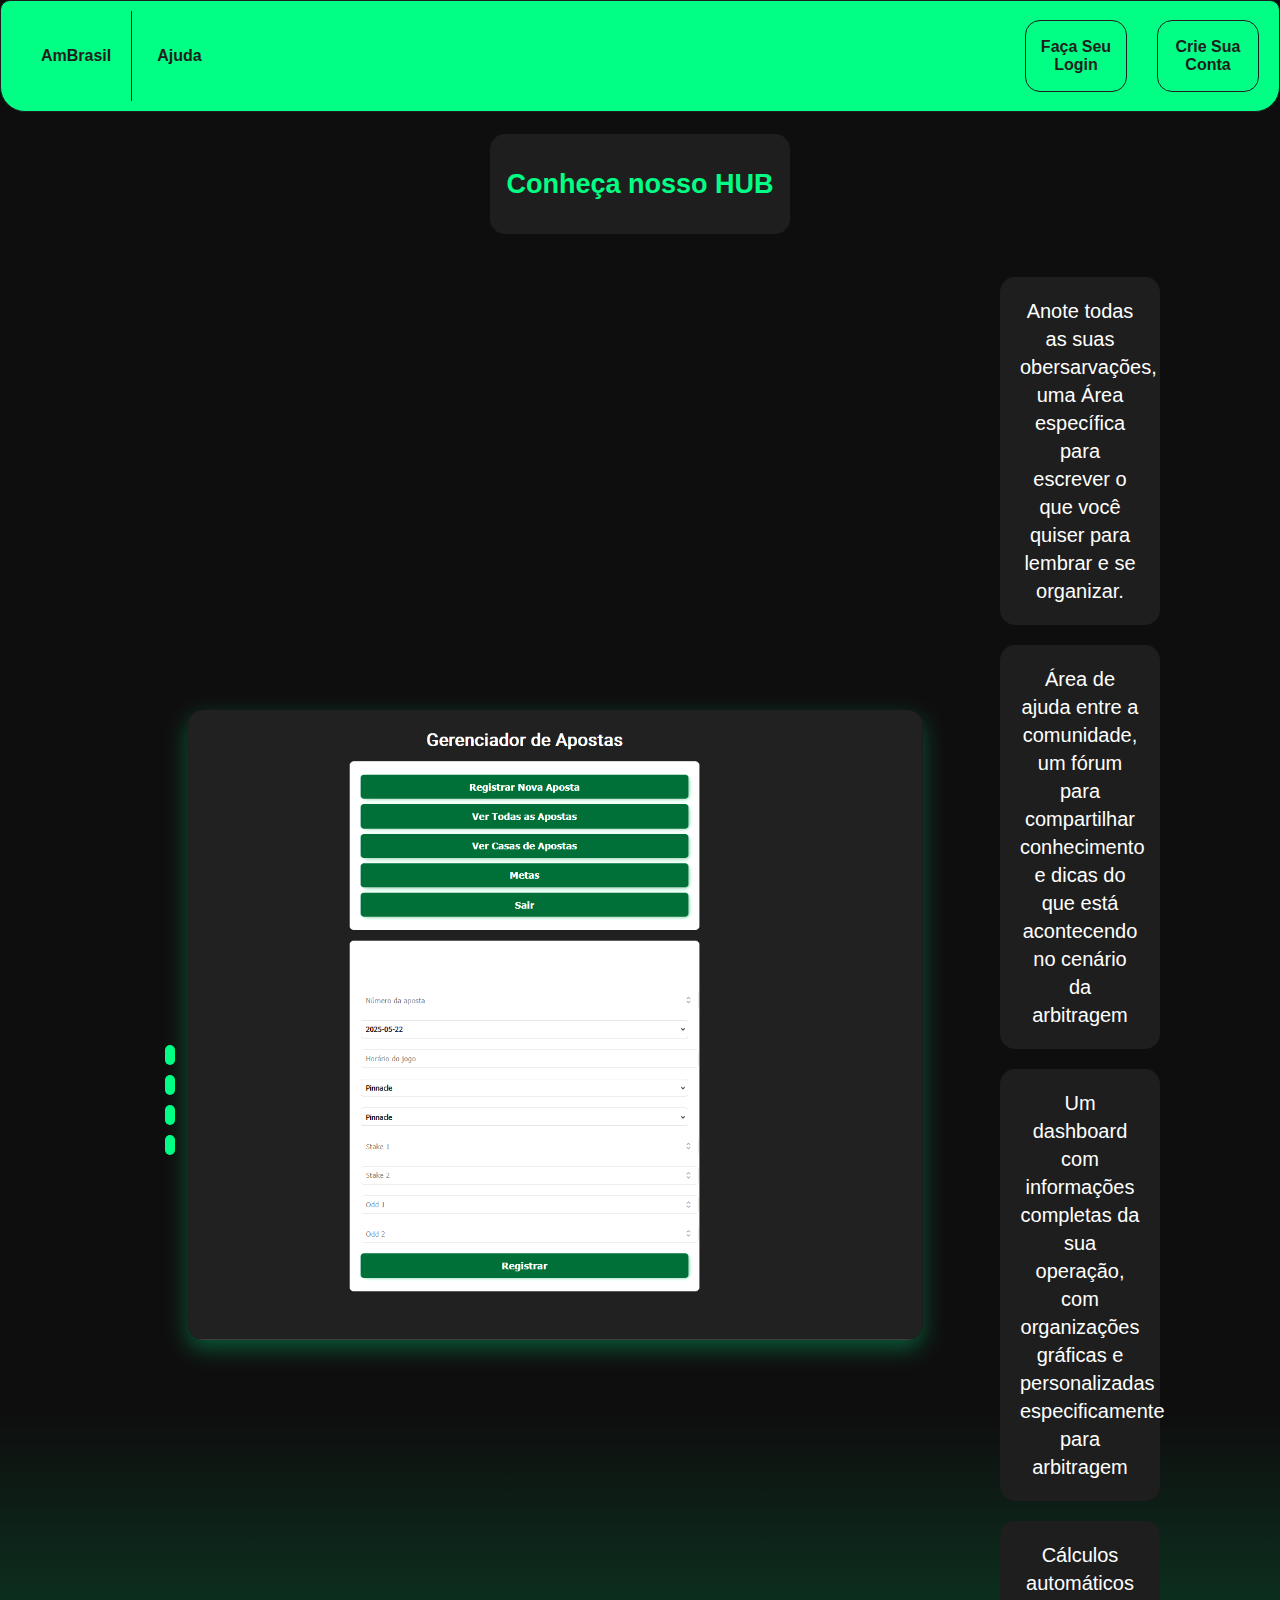
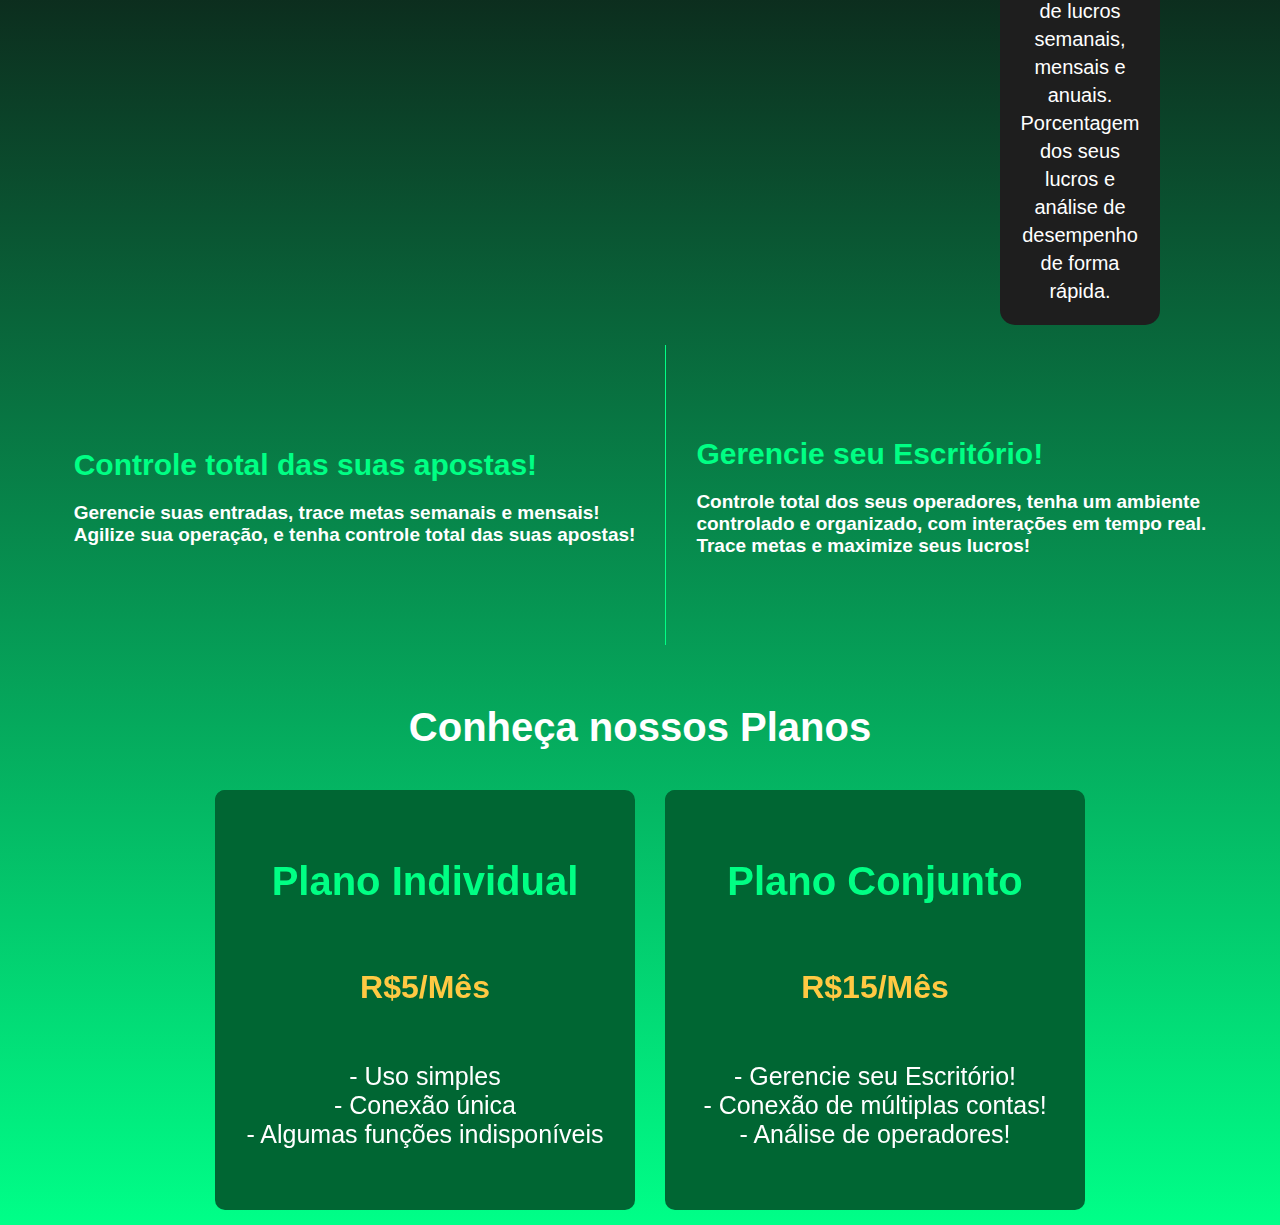
<file: index.HTML>
<head>
  <title>AmBrasil</title>
  <meta name="viewport" content="width=device-width, initial-scale=1.0">
</head>

<body>
  <style>
    body {
      margin: 0;
      padding: 0;
      font-family: Arial, Helvetica, sans-serif;
      background: linear-gradient(to bottom, #0e0e0e 50%, #00ff88 100%);
    }

    section {
      display: flex;
      justify-content: center;
      align-items: center;
    }


    header {
      display: flex;
      justify-content: space-between;
      background: #00ff84;
      color: #1E1E1E;
      width: 100%;
      font-family: 'Segoe UI', Tahoma, Geneva, Verdana, sans-serif;
      box-sizing: border-box;
      margin: 0;
      border-radius: 10px 10px 25px 25px;
      border: solid 1px #1E1E1E;
    }

    .top-bar {
      display: flex;
      justify-content: space-between;
      align-items: center;
      padding: 0 20px;
      width: 100%;
    }

    .top-bar-direita,
    .top-bar-esquerda {
      display: flex;
      align-items: center;
      gap: 10px;
    }

    .top-bar a {
      color: #1E1E1E;
      margin-left: 20px;
      text-decoration: none;
      font-size: 1, 2rem;
      font-weight: bold;
      display: flex;
      align-items: center;
      transition: transform 0.3s ease-in-out;
    }

    .top-bar a:hover {
      transform: scale(1.1);
    }

    .linha-vertical {
      width: 1px;
      height: 90px;
      background-color: #1E1E1E;
      margin: 10px;
    }

    #id-ajuda {
      margin-left: 5px;
    }

    #id-criesuaconta,
    #id-login {
      width: 100px;
      height: 70px;
      border-style: solid;
      border-width: 1px;
      border-radius: 15px;
      text-align: center;
    }

    .container-conheça-hub {
      display: flex;
      justify-content: center;
      align-items: center;
    }

    #id-hub {
      font-size: 27px;
      color: #00ff84;
      width: 300px;
      height: 100px;
      background-color: #1E1E1E;
      border-radius: 15px;
      display: flex;
      align-items: center;
      justify-content: center;
    }

    .slide-tudo {
      display: flex;
      align-items: center;
      position: relative;
    }

    .slide-hub {
      display: flex;
      justify-content: center;
      position: relative;
      height: 800px;
      width: 900px;
      margin-left: 60px;
      margin-top: 25px;
    }

    .slide-hub li {
      list-style: none;
      position: absolute;
    }

    .slide-hub img {
      height: 600px;
      width: 700px;
      display: flex;
      justify-content: center;
      border-radius: 15px;
      opacity: 0;
      visibility: hidden;
      transition: all 0.6s ease-in-out;
      transform: scale(1);
    }

    .slide-hub img:hover {
      transform: scale(1.03);
      cursor: pointer;
    }

    .slide-hub input {
      display: none;
    }

    .slide-hub label {
      background-color: #00ff84;
      cursor: pointer;
      display: block;
      height: 20px;
      width: 10px;
      border-radius: 5px;
      position: relative;
      right: 35px;
      transition: all 0.3s ease-in-out;
    }

    .slide-hub label:hover {
      transform: translateY(-4px);
      box-shadow: 0 4px 10px rgba(0, 255, 132, 0.5);
    }

    .slide-hub li:nth-child(1) label {
      top: 340px;
    }

    .slide-hub li:nth-child(2) label {
      top: 370px;
    }

    .slide-hub li:nth-child(3) label {
      top: 400px;
    }

    .slide-hub li:nth-child(4) label {
      top: 430px;
    }

    .slide-hub li input:checked~img {
      opacity: 1;
      visibility: visible;
      z-index: 10;
      transform: scale(1.05) translateX(5px);
      filter: brightness(1.1);
      box-shadow: 0 8px 20px rgba(0, 255, 132, 0.3);
    }

    .container-info {
      display: flex;
      justify-content: center;
      flex-wrap: wrap;
      flex-direction: row;
      position: relative;
      gap: 20px;
      margin: 0 auto;
      max-width: 500px;
    }

    .primeira-linha {

      display: flex;
      flex-direction: row;
      justify-content: space-around;
    }

    #container-info-1,
    #container-info-2,
    #container-info-3,
    #container-info-4 {
      font-weight: 500;
      font-size: 20px;
      color: white;
      background-color: #1E1E1E;
      border-radius: 15px;
      align-items: center;
      text-align: center;     
      padding: 20px;
      line-height: 1.4;

      flex: 1 1 calc(50% - 20px);
      max-width: calc(50% - 20px);
    }


    #titulo,
    #titulo2 {
      color: #00ff84;
      font-size: 30px;
    }

    #subtitulo,
    #subtitulo2 {
      color: white;
      font-size: 19px;
    }

    .linha-vertical2 {
      width: 1px;
      height: 300px;
      background-color: #00ff84;
      position: relative;
    }

    .Conheça {
      font-size: 40px;
      color: white;
      text-align: center;
      justify-content: center;
      position: relative;
      display: flex;
      margin-top: 15px;
    }


    .info-abaixo-hub {
      display: flex;
      align-items: center;
      flex-direction: row;
      justify-content: center;
      position: relative;
      gap: 30px;
      margin-bottom: 60px;
    }

    .planos-container {
      display: flex;
      justify-content: center;
      flex-direction: row;
      align-items: center;
      position: relative;
      gap: 50px;
      margin-bottom: 35px;
    }

    .plano-individual,
    .plano-conjunto {
      background-color: #006633;
      height: 400px;
      width: 400px;
      border-radius: 10px;
      perspective: 1000px;
    }

    .plano-individual-transicao,
    .plano-conjunto-transicao {
      width: 100%;
      height: 100%;
      transition: transform 0.6s;
      transform-style: preserve-3d;
    }

    .plano-individual:hover .plano-individual-transicao,
    .plano-conjunto:hover .plano-conjunto-transicao {
      transform: rotateY(180deg);
    }

    .plano-individual-frente,
    .plano-individual-tras,
    .plano-conjunto-frente,
    .plano-conjunto-tras {
      position: absolute;
      width: 100%;
      height: 100%;
      backface-visibility: hidden;
      border-radius: 10px;
    }

    .plano-individual-frente,
    .plano-conjunto-frente {
      display: flex;
      align-items: center;
      justify-content: center;
      background-color: #006633;
      color: white;
      padding: 10px;
    }

    .plano-individual-tras,
    .plano-conjunto-tras {
      background-color: #00331a;
      transform: rotateY(180deg);
    }

    .plano-individual-tras h1,
    .plano-conjunto-tras h1,
    .plano-individual-tras p,
    .plano-conjunto-tras p {
      color: #FFC943;
      text-align: center;
      font-size: 40px;
    }

    .texto-container {
      display: flex;
      flex-direction: column;
      align-items: center;
      gap: 10px;
      text-align: center;
      padding: 20px;
    }

    #titulo-planos1,
    #titulo-planos2 {
      color: #00ff84;
      font-size: 40px;
    }

    #preço-plano1,
    #preço-plano2 {
      color: #FFC943;
    }

    #dcr-planos1,
    #dcr-planos2 {
      font-family: Verdana, Geneva, Tahoma, sans-serif;
      font-size: 25px;
      color: white;
    }

    .link-plano {
      text-decoration: none;
    }
  </style>

  <header
    style="background: #00ff84; color: #1E1E1E; width: 100%; font-family: 'Segoe UI', Tahoma, Geneva, Verdana, sans-serif; box-sizing: border-box; margin: 0; border-radius: 10px 10px 25px 25px; border: solid 1px #1E1E1E;">
    <div class="top-bar">
      <div class="top-bar-esquerda">
        <a href="">AmBrasil</a>
        <div class="linha-vertical"></div>
        <a href="" id="id-ajuda">Ajuda</a>
      </div>
      <div class="top-bar-direita">
        <a href="http://127.0.0.1:5500/LoginGerenciador.HTML" id="id-login" target="_blank">Faça Seu Login</a>
        <a href="http://127.0.0.1:5500/CriarConta.HTML" id="id-criesuaconta" target="_blank">Crie Sua Conta</a>
      </div>
    </div>
  </header>



  <div class="container-conheça-hub">
    <h2 id="id-hub">Conheça nosso HUB</h2>
  </div>

  <div class="primeira-linha">
    <div class="slide-tudo">
      <ul class="slide-hub">
        <li>
          <input type="radio" id="slide1" name="slide" checked>
          <label for="slide1"></label>
          <img src="ArbimakerBrasilFotos/Gerenciador.preto.png">
        </li>
        <li>
          <input type="radio" id="slide2" name="slide">
          <label for="slide2"></label>
          <img src="ArbimakerBrasilFotos/Verapostas.preto.png">
        </li>
        <li>
          <input type="radio" id="slide3" name="slide">
          <label for="slide3"></label>
          <img src="ArbimakerBrasilFotos/Vercasas.preto.png">
        </li>
        <li>
          <input type="radio" id="slide4" name="slide">
          <label for="slide4"></label>
          <img src="ArbimakerBrasilFotos/Metas.preto.png">
        </li>
      </ul>
    </div>

      <div class="container-primeira-parte">
        <p id="container-info-1">
          Anote todas as suas obersarvações, uma Área específica para escrever o que você quiser para lembrar e se
          organizar.
        </p>
        <p id="container-info-2">
          Área de ajuda entre a comunidade, um fórum para compartilhar conhecimento e dicas do que está acontecendo no
          cenário da arbitragem
        </p>       
        <p id="container-info-3">
          Um dashboard com informações completas da sua operação, com organizações gráficas e personalizadas
          especificamente para arbitragem
        </p>
        <p id="container-info-4">
          Cálculos automáticos de lucros semanais, mensais e anuais. Porcentagem dos seus lucros e análise de desempenho
          de forma rápida.
        </p>
    </div container-primeira-parte>
  </div primeira-linha>




  <div class="info-abaixo-hub">
    <div class="controle1">
      <h1 id="titulo">Controle total das suas apostas!</h1>
      <h2 id="subtitulo">
        Gerencie suas entradas, trace metas semanais e mensais! <br>
        Agilize sua operação, e tenha controle total das suas apostas!
      </h2>
    </div>
    <div class="linha-vertical2"></div>
    <div class="controle2">
      <h1 id="titulo2">Gerencie seu Escritório!</h1>
      <h2 id="subtitulo2">
        Controle total dos seus operadores, tenha um ambiente <br>
        controlado e organizado, com interações em tempo real. <br>
        Trace metas e maximize seus lucros!
      </h2>
    </div>
  </div>

  <div>
    <h3 class="Conheça">Conheça nossos Planos</h3>
  </div>

  <div class="planos-container">
    <a href="#" class="link-plano">
      <div class="plano-individual">
        <div class="plano-individual-transicao">
          <div class="plano-individual-frente">
            <div class="texto-container">
              <h2 id="titulo-planos1">Plano Individual</h2>
              <h1 id="preço-plano1">R$5/Mês</h1>
              <p id="dcr-planos1">
                - Uso simples <br>
                - Conexão única <br>
                - Algumas funções indisponíveis <br>
              </p>
            </div>
          </div>
          <div class="plano-individual-tras">
            <h1>R$5!</h1>
            <p>Área de Pagamento!</p>
          </div>
        </div>
      </div>
    </a>

    <a href="#" class="link-plano">
      <div class="plano-conjunto">
        <div class="plano-conjunto-transicao">
          <div class="plano-conjunto-frente">
            <div class="texto-container">
              <h2 id="titulo-planos2">Plano Conjunto</h2>
              <h1 id="preço-plano2">R$15/Mês</h1>
              <p id="dcr-planos2">
                - Gerencie seu Escritório! <br>
                - Conexão de múltiplas contas! <br>
                - Análise de operadores! <br>
              </p>
            </div>
          </div>
          <div class="plano-conjunto-tras">
            <h1>R$15!</h1>
            <p>Área de Pagamento!</p>
          </div>
        </div>
      </div>
    </a>
  </div>
  </div>


  <footer></footer>
</body>
</file>
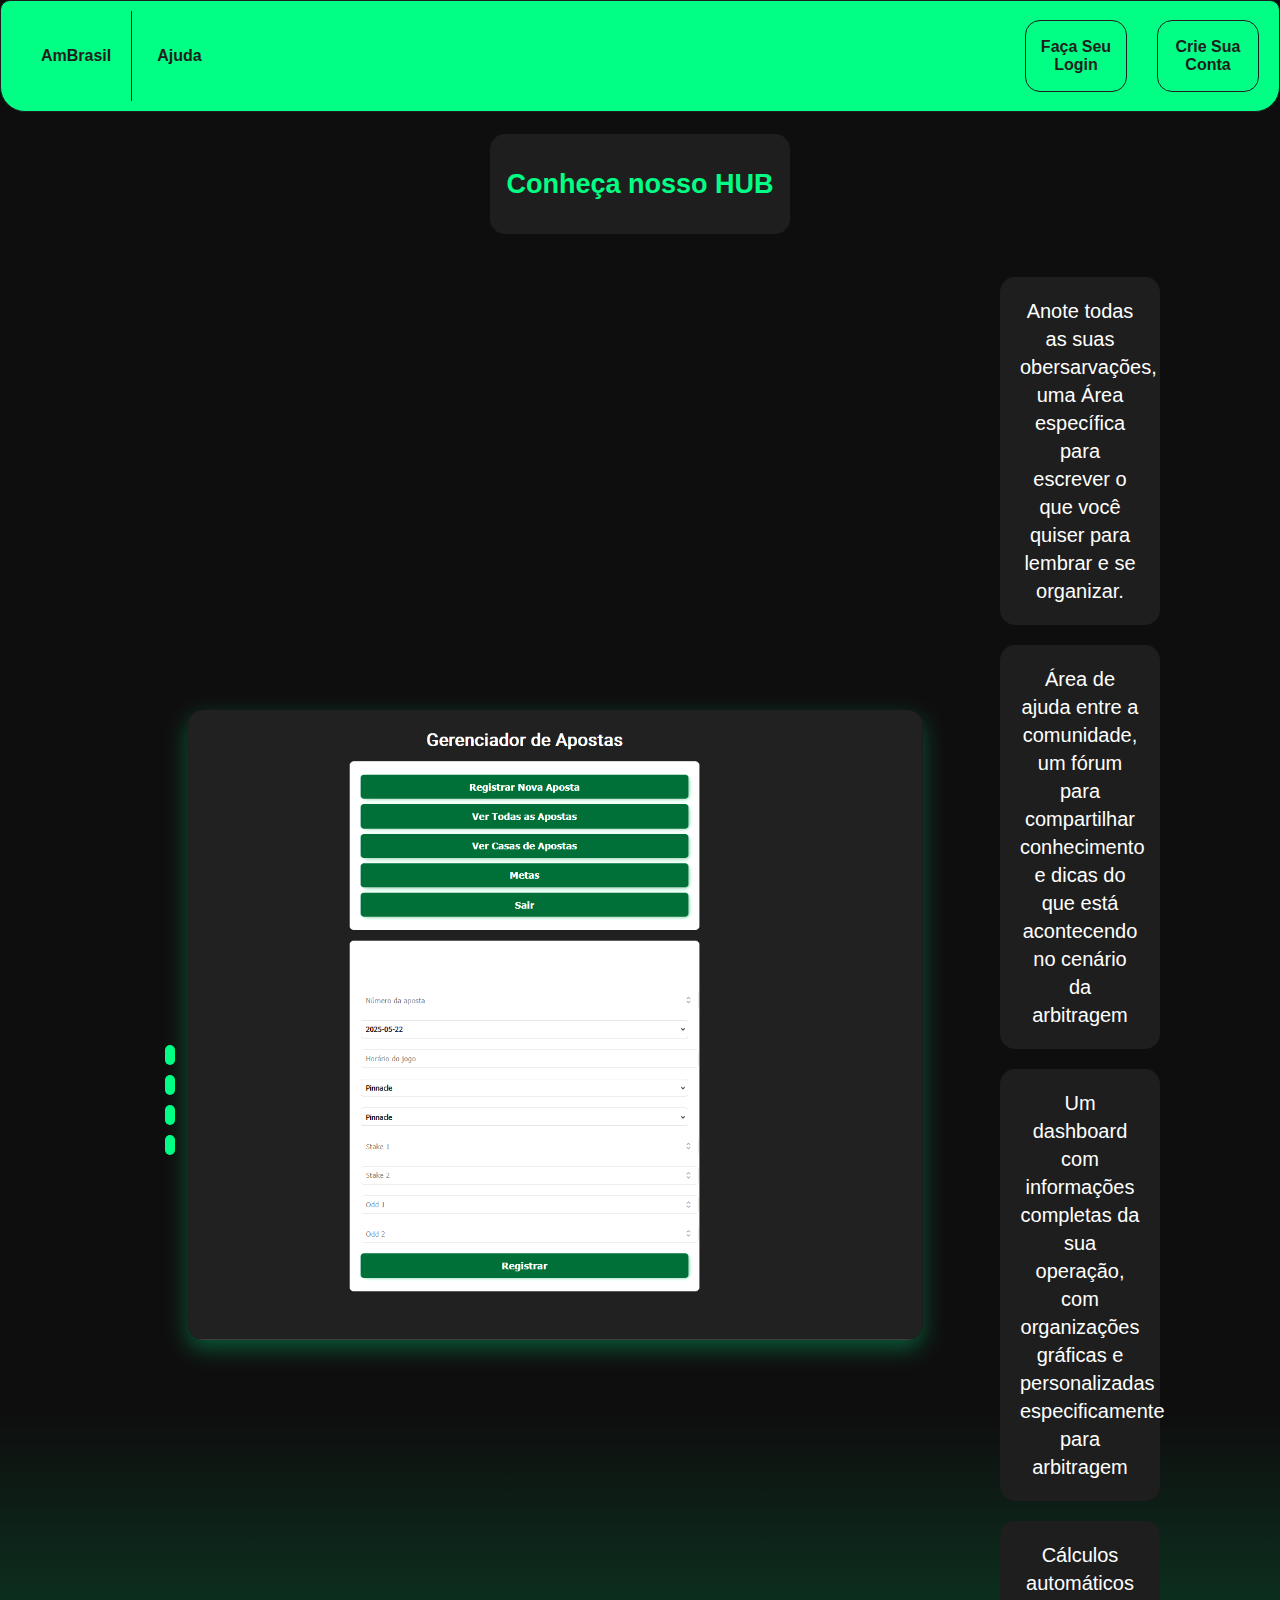
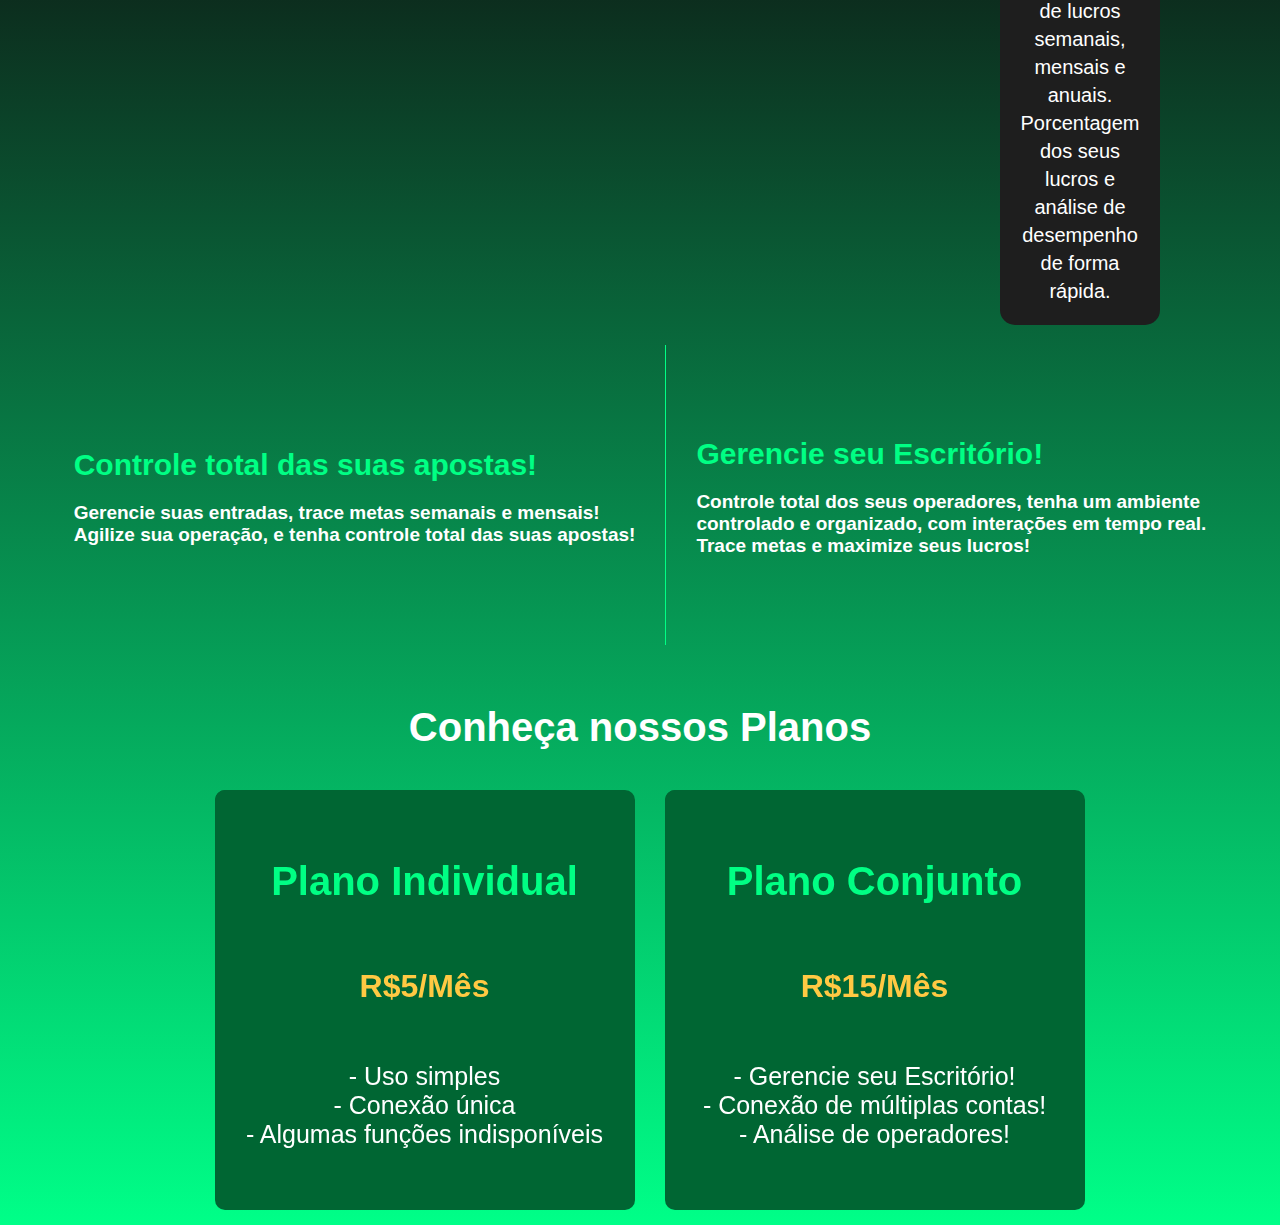
<file: index.html>
<head>
  <title>AmBrasil</title>
  <meta name="viewport" content="width=device-width, initial-scale=1.0">
</head>

<body>
  <style>
    body {
      margin: 0;
      padding: 0;
      font-family: Arial, Helvetica, sans-serif;
      background: linear-gradient(to bottom, #0e0e0e 50%, #00ff88 100%);
    }

    section {
      display: flex;
      justify-content: center;
      align-items: center;
    }


    header {
      display: flex;
      justify-content: space-between;
      background: #00ff84;
      color: #1E1E1E;
      width: 100%;
      font-family: 'Segoe UI', Tahoma, Geneva, Verdana, sans-serif;
      box-sizing: border-box;
      margin: 0;
      border-radius: 10px 10px 25px 25px;
      border: solid 1px #1E1E1E;
    }

    .top-bar {
      display: flex;
      justify-content: space-between;
      align-items: center;
      padding: 0 20px;
      width: 100%;
    }

    .top-bar-direita,
    .top-bar-esquerda {
      display: flex;
      align-items: center;
      gap: 10px;
    }

    .top-bar a {
      color: #1E1E1E;
      margin-left: 20px;
      text-decoration: none;
      font-size: 1, 2rem;
      font-weight: bold;
      display: flex;
      align-items: center;
      transition: transform 0.3s ease-in-out;
    }

    .top-bar a:hover {
      transform: scale(1.1);
    }

    .linha-vertical {
      width: 1px;
      height: 90px;
      background-color: #1E1E1E;
      margin: 10px;
    }

    #id-ajuda {
      margin-left: 5px;
    }

    #id-criesuaconta,
    #id-login {
      width: 100px;
      height: 70px;
      border-style: solid;
      border-width: 1px;
      border-radius: 15px;
      text-align: center;
    }

    .container-conheça-hub {
      display: flex;
      justify-content: center;
      align-items: center;
    }

    #id-hub {
      font-size: 27px;
      color: #00ff84;
      width: 300px;
      height: 100px;
      background-color: #1E1E1E;
      border-radius: 15px;
      display: flex;
      align-items: center;
      justify-content: center;
    }

    .slide-tudo {
      display: flex;
      align-items: center;
      position: relative;
    }

    .slide-hub {
      display: flex;
      justify-content: center;
      position: relative;
      height: 800px;
      width: 900px;
      margin-left: 60px;
      margin-top: 25px;
    }

    .slide-hub li {
      list-style: none;
      position: absolute;
    }

    .slide-hub img {
      height: 600px;
      width: 700px;
      display: flex;
      justify-content: center;
      border-radius: 15px;
      opacity: 0;
      visibility: hidden;
      transition: all 0.6s ease-in-out;
      transform: scale(1);
    }

    .slide-hub img:hover {
      transform: scale(1.03);
      cursor: pointer;
    }

    .slide-hub input {
      display: none;
    }

    .slide-hub label {
      background-color: #00ff84;
      cursor: pointer;
      display: block;
      height: 20px;
      width: 10px;
      border-radius: 5px;
      position: relative;
      right: 35px;
      transition: all 0.3s ease-in-out;
    }

    .slide-hub label:hover {
      transform: translateY(-4px);
      box-shadow: 0 4px 10px rgba(0, 255, 132, 0.5);
    }

    .slide-hub li:nth-child(1) label {
      top: 340px;
    }

    .slide-hub li:nth-child(2) label {
      top: 370px;
    }

    .slide-hub li:nth-child(3) label {
      top: 400px;
    }

    .slide-hub li:nth-child(4) label {
      top: 430px;
    }

    .slide-hub li input:checked~img {
      opacity: 1;
      visibility: visible;
      z-index: 10;
      transform: scale(1.05) translateX(5px);
      filter: brightness(1.1);
      box-shadow: 0 8px 20px rgba(0, 255, 132, 0.3);
    }

    .container-info {
      display: flex;
      justify-content: center;
      flex-wrap: wrap;
      flex-direction: row;
      position: relative;
      gap: 20px;
      margin: 0 auto;
      max-width: 500px;
    }

    .primeira-linha {

      display: flex;
      flex-direction: row;
      justify-content: space-around;
    }

    #container-info-1,
    #container-info-2,
    #container-info-3,
    #container-info-4 {
      font-weight: 500;
      font-size: 20px;
      color: white;
      background-color: #1E1E1E;
      border-radius: 15px;
      align-items: center;
      text-align: center;     
      padding: 20px;
      line-height: 1.4;

      flex: 1 1 calc(50% - 20px);
      max-width: calc(50% - 20px);
    }


    #titulo,
    #titulo2 {
      color: #00ff84;
      font-size: 30px;
    }

    #subtitulo,
    #subtitulo2 {
      color: white;
      font-size: 19px;
    }

    .linha-vertical2 {
      width: 1px;
      height: 300px;
      background-color: #00ff84;
      position: relative;
    }

    .Conheça {
      font-size: 40px;
      color: white;
      text-align: center;
      justify-content: center;
      position: relative;
      display: flex;
      margin-top: 15px;
    }


    .info-abaixo-hub {
      display: flex;
      align-items: center;
      flex-direction: row;
      justify-content: center;
      position: relative;
      gap: 30px;
      margin-bottom: 60px;
    }

    .planos-container {
      display: flex;
      justify-content: center;
      flex-direction: row;
      align-items: center;
      position: relative;
      gap: 50px;
      margin-bottom: 35px;
    }

    .plano-individual,
    .plano-conjunto {
      background-color: #006633;
      height: 400px;
      width: 400px;
      border-radius: 10px;
      perspective: 1000px;
    }

    .plano-individual-transicao,
    .plano-conjunto-transicao {
      width: 100%;
      height: 100%;
      transition: transform 0.6s;
      transform-style: preserve-3d;
    }

    .plano-individual:hover .plano-individual-transicao,
    .plano-conjunto:hover .plano-conjunto-transicao {
      transform: rotateY(180deg);
    }

    .plano-individual-frente,
    .plano-individual-tras,
    .plano-conjunto-frente,
    .plano-conjunto-tras {
      position: absolute;
      width: 100%;
      height: 100%;
      backface-visibility: hidden;
      border-radius: 10px;
    }

    .plano-individual-frente,
    .plano-conjunto-frente {
      display: flex;
      align-items: center;
      justify-content: center;
      background-color: #006633;
      color: white;
      padding: 10px;
    }

    .plano-individual-tras,
    .plano-conjunto-tras {
      background-color: #00331a;
      transform: rotateY(180deg);
    }

    .plano-individual-tras h1,
    .plano-conjunto-tras h1,
    .plano-individual-tras p,
    .plano-conjunto-tras p {
      color: #FFC943;
      text-align: center;
      font-size: 40px;
    }

    .texto-container {
      display: flex;
      flex-direction: column;
      align-items: center;
      gap: 10px;
      text-align: center;
      padding: 20px;
    }

    #titulo-planos1,
    #titulo-planos2 {
      color: #00ff84;
      font-size: 40px;
    }

    #preço-plano1,
    #preço-plano2 {
      color: #FFC943;
    }

    #dcr-planos1,
    #dcr-planos2 {
      font-family: Verdana, Geneva, Tahoma, sans-serif;
      font-size: 25px;
      color: white;
    }

    .link-plano {
      text-decoration: none;
    }
  </style>

  <header
    style="background: #00ff84; color: #1E1E1E; width: 100%; font-family: 'Segoe UI', Tahoma, Geneva, Verdana, sans-serif; box-sizing: border-box; margin: 0; border-radius: 10px 10px 25px 25px; border: solid 1px #1E1E1E;">
    <div class="top-bar">
      <div class="top-bar-esquerda">
        <a href="">AmBrasil</a>
        <div class="linha-vertical"></div>
        <a href="" id="id-ajuda">Ajuda</a>
      </div>
      <div class="top-bar-direita">
        <a href="http://127.0.0.1:5500/LoginGerenciador.HTML" id="id-login" target="_blank">Faça Seu Login</a>
        <a href="http://127.0.0.1:5500/CriarConta.HTML" id="id-criesuaconta" target="_blank">Crie Sua Conta</a>
      </div>
    </div>
  </header>



  <div class="container-conheça-hub">
    <h2 id="id-hub">Conheça nosso HUB</h2>
  </div>

  <div class="primeira-linha">
    <div class="slide-tudo">
      <ul class="slide-hub">
        <li>
          <input type="radio" id="slide1" name="slide" checked>
          <label for="slide1"></label>
          <img src="ArbimakerBrasilFotos/Gerenciador.preto.png">
        </li>
        <li>
          <input type="radio" id="slide2" name="slide">
          <label for="slide2"></label>
          <img src="ArbimakerBrasilFotos/Verapostas.preto.png">
        </li>
        <li>
          <input type="radio" id="slide3" name="slide">
          <label for="slide3"></label>
          <img src="ArbimakerBrasilFotos/Vercasas.preto.png">
        </li>
        <li>
          <input type="radio" id="slide4" name="slide">
          <label for="slide4"></label>
          <img src="ArbimakerBrasilFotos/Metas.preto.png">
        </li>
      </ul>
    </div>

      <div class="container-primeira-parte">
        <p id="container-info-1">
          Anote todas as suas obersarvações, uma Área específica para escrever o que você quiser para lembrar e se
          organizar.
        </p>
        <p id="container-info-2">
          Área de ajuda entre a comunidade, um fórum para compartilhar conhecimento e dicas do que está acontecendo no
          cenário da arbitragem
        </p>       
        <p id="container-info-3">
          Um dashboard com informações completas da sua operação, com organizações gráficas e personalizadas
          especificamente para arbitragem
        </p>
        <p id="container-info-4">
          Cálculos automáticos de lucros semanais, mensais e anuais. Porcentagem dos seus lucros e análise de desempenho
          de forma rápida.
        </p>
    </div container-primeira-parte>
  </div primeira-linha>




  <div class="info-abaixo-hub">
    <div class="controle1">
      <h1 id="titulo">Controle total das suas apostas!</h1>
      <h2 id="subtitulo">
        Gerencie suas entradas, trace metas semanais e mensais! <br>
        Agilize sua operação, e tenha controle total das suas apostas!
      </h2>
    </div>
    <div class="linha-vertical2"></div>
    <div class="controle2">
      <h1 id="titulo2">Gerencie seu Escritório!</h1>
      <h2 id="subtitulo2">
        Controle total dos seus operadores, tenha um ambiente <br>
        controlado e organizado, com interações em tempo real. <br>
        Trace metas e maximize seus lucros!
      </h2>
    </div>
  </div>

  <div>
    <h3 class="Conheça">Conheça nossos Planos</h3>
  </div>

  <div class="planos-container">
    <a href="#" class="link-plano">
      <div class="plano-individual">
        <div class="plano-individual-transicao">
          <div class="plano-individual-frente">
            <div class="texto-container">
              <h2 id="titulo-planos1">Plano Individual</h2>
              <h1 id="preço-plano1">R$5/Mês</h1>
              <p id="dcr-planos1">
                - Uso simples <br>
                - Conexão única <br>
                - Algumas funções indisponíveis <br>
              </p>
            </div>
          </div>
          <div class="plano-individual-tras">
            <h1>R$5!</h1>
            <p>Área de Pagamento!</p>
          </div>
        </div>
      </div>
    </a>

    <a href="#" class="link-plano">
      <div class="plano-conjunto">
        <div class="plano-conjunto-transicao">
          <div class="plano-conjunto-frente">
            <div class="texto-container">
              <h2 id="titulo-planos2">Plano Conjunto</h2>
              <h1 id="preço-plano2">R$15/Mês</h1>
              <p id="dcr-planos2">
                - Gerencie seu Escritório! <br>
                - Conexão de múltiplas contas! <br>
                - Análise de operadores! <br>
              </p>
            </div>
          </div>
          <div class="plano-conjunto-tras">
            <h1>R$15!</h1>
            <p>Área de Pagamento!</p>
          </div>
        </div>
      </div>
    </a>
  </div>
  </div>


  <footer></footer>
</body>
</file>
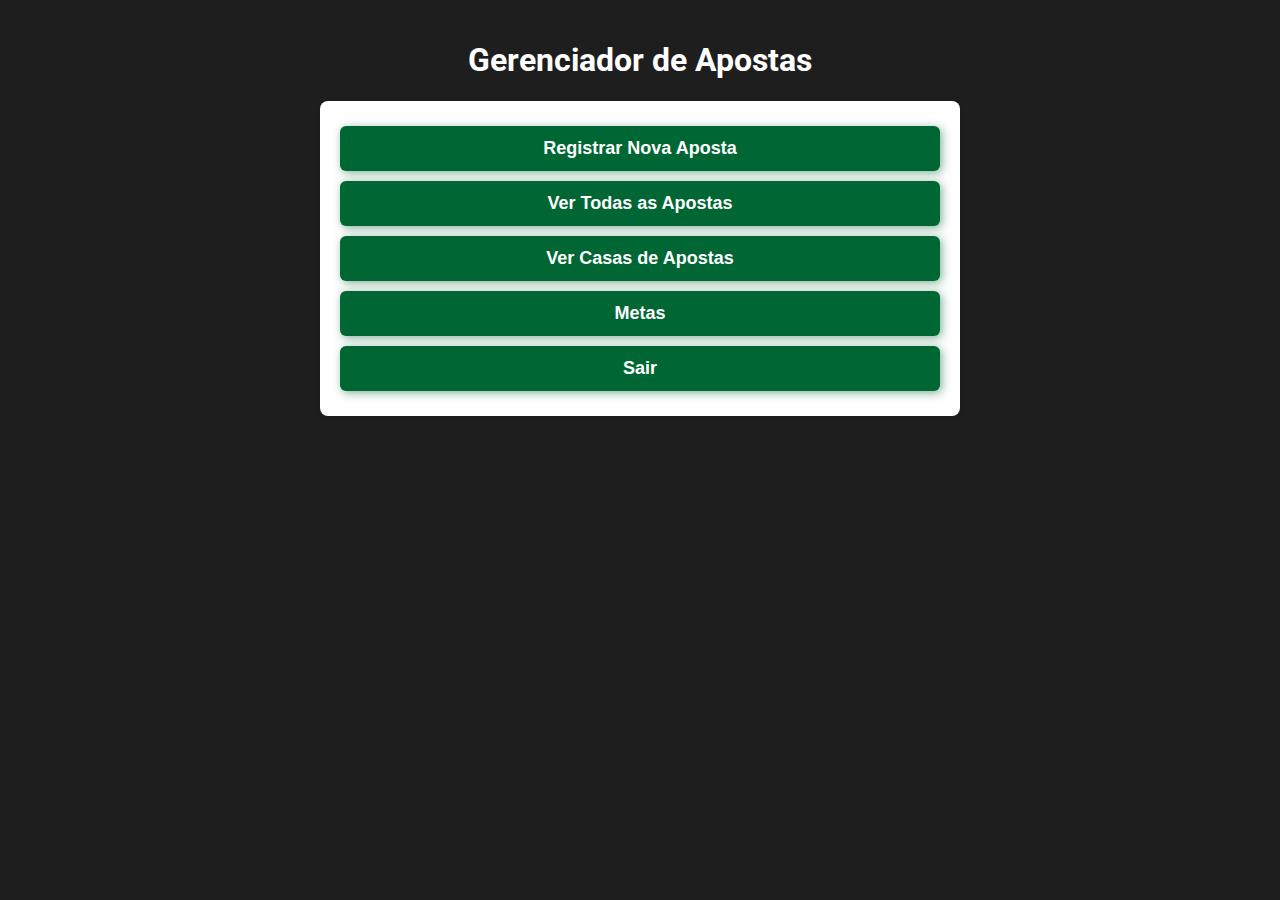
<file: Conteúdo-Extra/GerenciadorArbi.HTMl>
<!DOCTYPE html>
<html lang="pt-BR">
<head>
  <meta charset="UTF-8">
  <title>Gerenciador de Apostas</title>
  <link href="https://fonts.googleapis.com/css2?family=Roboto&display=swap" rel="stylesheet">
  <style>
    :root {
      --text-color: white;
      --shadow-color: rgba(0, 102, 51, 0.5);
      --btn-color: #006633;
      --btn-hover-color: #45a049;
    }
    body {
      font-family: 'Roboto', sans-serif;
      background-color: #1E1E1E;
      margin: 0;
      padding: 20px;
    }
    h1 {
      text-align: center;
      color: white;
    }
    .menu, .section {
      margin: 20px auto;
      padding: 20px;
      background-color: white;
      border-radius: 8px;
      max-width: 600px;
      box-shadow: 0 2px 5px rgba(0,0,0,0.1);
    }
    .menu button {
      position: relative;
      width: 100%;
      padding: 12px 20px;
      margin: 5px 0;
      font-size: 18px;
      font-weight: bold;
      background-color: var(--btn-color);
      color: var(--text-color);
      border: none;
      border-radius: 6px;
      cursor: pointer;
      overflow: hidden;
      box-shadow: var(--shadow-color) 2px 2px 10px;
      transition: background-color 0.3s ease;
    }
    .menu button::before {
      content: '';
      position: absolute;
      top: 0;
      left: -100%;
      width: 100%;
      height: 100%;
      background: var(--btn-hover-color);
      transition: left 0.4s ease;
      z-index: 0;
    }
    .menu button:hover::before {
      left: 0;
    }
    .menu button span {
      position: relative;
      z-index: 1;
    }
    input, select {
      width: 100%;
      padding: 8px;
      margin: 5px 0 15px;
      border: 1px solid #ccc;
      border-radius: 4px;
    }
    #apostas-lista {
      margin-top: 20px;
    }
    .btn-remover-small {
      background-color: red;
      color: white;
      border: none;
      border-radius: 4px;
      padding: 2px 6px;
      font-size: 12px;
      cursor: pointer;
      margin-left: 10px;
      transition: background-color 0.3s;
    }
    .btn-remover-small:hover {
      background-color: darkred;
    }
    .botao-verde {
    position: relative;
    width: 100%;
    padding: 12px 20px;
    margin: 5px 0;
    font-size: 18px;
    font-weight: bold;
    background-color: var(--btn-color);
    color: var(--text-color);
    border: none;
    border-radius: 6px;
    cursor: pointer;
    overflow: hidden;
    box-shadow: var(--shadow-color) 2px 2px 10px;
    transition: background-color 0.3s ease;
}

.botao-verde::before {
    content: '';
    position: absolute;
    top: 0;
    left: -100%;
    width: 100%;
    height: 100%;
    background: var(--btn-hover-color);
    transition: left 0.4s ease;
    z-index: 0;
}

.botao-verde:hover::before {
    left: 0;
}

.botao-verde span {
    position: relative;
    z-index: 1;
}
#RNA {
  color:white;
}
  </style>
</head>
<body>
  <h1>Gerenciador de Apostas</h1>

  <div class="menu">
    <button onclick="mostrar('registrar')"><span>Registrar Nova Aposta</span></button>
    <button onclick="mostrar('ver')"><span>Ver Todas as Apostas</span></button>
    <button onclick="mostrar('casas')"><span>Ver Casas de Apostas</span></button>
    <button onclick="mostrar('metas')"><span>Metas</span></button>
    <button onclick="sair()"><span>Sair</span></button>
  </div>

  <div id="registrar" class="section" style="display:none;">
    <h2 id="RNA">Registrar Nova Aposta</h2>
    <input type="number" id="numero" placeholder="Número da aposta">
    <select id="data"></select>
    <input type="text" id="hora" placeholder="Horário do jogo">
    <select id="casa1"></select>
    <select id="casa2"></select>
    <input type="number" id="stake1" placeholder="Stake 1">
    <input type="number" id="stake2" placeholder="Stake 2">
    <input type="number" step="0.01" id="odd1" placeholder="Odd 1">
    <input type="number" step="0.01" id="odd2" placeholder="Odd 2">
    <button class="botao-verde" onclick="registrarAposta()"><span>Registrar</span></button>
  </div>

  <div id="ver" class="section" style="display:none;">
    <h2>Todas as Apostas</h2>
    <select id="filtro-data" onchange="atualizarApostas()"></select>
    <div id="apostas-lista"></div>
  </div>

  <div id="casas" class="section" style="display:none;">
    <h2>Casas de Apostas</h2>
    <div id="casas-lista"></div>
    <button class="botao-verde" onclick="somarBancas()"><span>Somar Bancas</span></button>
<p id="total-bancas" style="margin-top: 10px; font-weight: bold;"></p>
  
    <h3>Adicionar Nova Casa</h3>
    <input type="text" id="nova-casa-nome" placeholder="Nome da nova casa">
    <input type="text" id="nova-casa-valor" placeholder="Valor inicial (ex: R$1000)">
    <button class="botao-verde" onclick="adicionarNovaCasa()"><span>Adicionar</span></button>
  </div>

  <div id="metas" class="section" style="display:none;">
    <h2>Metas</h2>
    <p id="meta-semanal">Meta Semanal: R$900</p>
    <p id="Diferenca-Meta_semanal">Falta R$X para Atingir sua meta!</p>
    <input type="number" id="input-meta-semanal" oninput="atualizarMetaSemanal()" placeholder="Nova meta semanal">
    <p id="meta-mensal">Meta Mensal: R$3600</p>
    <input type="number" id="input-meta-mensal" oninput="atualizarMetaMensal()" placeholder="Nova meta mensal">
  </div>

  <script>
    let casasApostas = ["Pinnacle", "NoviBet", "McGames", "BetVip", "Betano", "Stake", "Rivalo", "Bet7k", "Blaze"];
    let valorCasas = ["R$5000", "R$2000", "R$3500", "R$1000", "R$0", "R$0"];
    let apostasDia = {};
    let metaSemanal = 900;
    let metaMensal = 3600;
    let LucroTotal = 0;

    function mostrar(id) {
      document.querySelectorAll('.section').forEach(sec => sec.style.display = 'none');
      document.getElementById(id).style.display = 'block';
      if (id === 'casas') atualizarCasas();
      if (id === 'ver') atualizarApostas();
    }

    function registrarAposta() {
      const numero = document.getElementById('numero').value;
      const data = document.getElementById('data').value;
      const hora = document.getElementById('hora').value;
      const stake1 = parseFloat(document.getElementById('stake1').value);
      const stake2 = parseFloat(document.getElementById('stake2').value);
      const odd1 = parseFloat(document.getElementById('odd1').value);
      const odd2 = parseFloat(document.getElementById('odd2').value);

      if (!numero || !data || !hora || isNaN(stake1) || isNaN(stake2) || isNaN(odd1) || isNaN(odd2)) {
        alert("Preencha todos os campos corretamente.");
        return;
      }

      const aposta = {
        numero: parseInt(numero),
        data,
        hora,
        casa1: casasApostas[document.getElementById('casa1').selectedIndex],
        casa2: casasApostas[document.getElementById('casa2').selectedIndex],
        stake1,
        stake2,
        odd1,
        odd2,
        lucro: (stake1 * odd1) - stake1 - stake2
      };
      aposta.lucroPorcentagem = (aposta.lucro / (stake1 + stake2)) * 100;

      if (!apostasDia[data]) apostasDia[data] = [];
      apostasDia[data].push(aposta);
      salvarNoLocalStorage();
      atualizarFiltroDatas();
      alert(`Lucro: R$${aposta.lucro.toFixed(2)} | ${aposta.lucroPorcentagem.toFixed(2)}%`);
    }

 function salvarNoLocalStorage() {
      localStorage.setItem("apostasDia", JSON.stringify(apostasDia));
    }

    function carregarDoLocalStorage() {
      const dados = localStorage.getItem("apostasDia");
      if (dados) {
        apostasDia = JSON.parse(dados);
      }
    }

    function atualizarFiltroDatas() {
      const filtro = document.getElementById('filtro-data');
      filtro.innerHTML = '';
      Object.keys(apostasDia).forEach(data => {
        const opt = document.createElement('option');
        opt.value = data;
        opt.textContent = data;
        filtro.appendChild(opt);
      });
    }
    function salvarValorCasa(indice) {
  const novoValor = document.getElementById(`valor-casa-${indice}`).value;
  if (!novoValor) {
    alert("Digite um valor válido.");
    return;
  }
  valorCasas[indice] = novoValor;
  atualizarCasas();
}


    function atualizarApostas() {
      const dataSelecionada = document.getElementById('filtro-data').value;
      const lista = document.getElementById('apostas-lista');
      lista.innerHTML = '';

      if (!apostasDia[dataSelecionada]) return;

      apostasDia[dataSelecionada].forEach((aposta, index) => {
        const div = document.createElement('div');
        div.innerHTML = `
          <p><strong>Jogo ${aposta.numero}</strong> - ${aposta.hora}</p>
          <p>${aposta.casa1} x ${aposta.casa2}</p>
          <p>Stake1: R$${aposta.stake1} | Odd1: ${aposta.odd1}</p>
          <p>Stake2: R$${aposta.stake2} | Odd2: ${aposta.odd2}</p>
          <p>Lucro: R$${aposta.lucro.toFixed(2)} (${aposta.lucroPorcentagem.toFixed(2)}%)</p>
          <button class="btn-remover-small" onclick="removerAposta('${dataSelecionada}', ${index})">Remover</button>
          <hr>`;
        lista.appendChild(div);
      });
    }

    function removerAposta(data, index) {
      apostasDia[data].splice(index, 1);
      if (apostasDia[data].length === 0) delete apostasDia[data];
      salvarNoLocalStorage();
      atualizarFiltroDatas();
      atualizarApostas();
    }
    function adicionarNovaCasa() {
  const nome = document.getElementById("nova-casa-nome").value.trim();
  const valor = document.getElementById("nova-casa-valor").value.trim();
  if (!nome || !valor) {
    alert("Preencha o nome e o valor da nova casa.");
    return;
  }
  casasApostas.push(nome);
  valorCasas.push(valor);
  document.getElementById("nova-casa-nome").value = '';
  document.getElementById("nova-casa-valor").value = '';
  atualizarCasas();
  preencherSelects(); // Atualiza os selects das apostas também
}

    function atualizarCasas() {
  const lista = document.getElementById('casas-lista');
  lista.innerHTML = '';
  casasApostas.forEach((casa, i) => {
    lista.innerHTML += `
      <div style="margin-bottom:10px;">
        <strong>${casa}:</strong>
        <input type="text" id="valor-casa-${i}" value="${valorCasas[i]}" style="width: 120px; margin-left: 10px;">
        <button class="botao-verde" style="width:auto; padding:6px 12px;" onclick="salvarValorCasa(${i})"><span>Salvar</span></button>
      </div>
    `;
  });
  function salvarValorCasa(indice) {
  const novoValor = document.getElementById(`valor-casa-${indice}`).value;
  if (!novoValor) {
    alert("Digite um valor válido.");
    return;
  }
  valorCasas[indice] = novoValor;
  salvarCasasNoLocalStorage(); // salva os novos valores
  atualizarCasas();
}}
function salvarCasasNoLocalStorage() {
  localStorage.setItem("casasApostas", JSON.stringify(casasApostas));
  localStorage.setItem("valorCasas", JSON.stringify(valorCasas));
}

function carregarCasasDoLocalStorage() {
  const casasSalvas = localStorage.getItem("casasApostas");
  const valoresSalvos = localStorage.getItem("valorCasas");
  if (casasSalvas && valoresSalvos) {
    casasApostas = JSON.parse(casasSalvas);
    valorCasas = JSON.parse(valoresSalvos);
  }
}

    function alterarValorCasa() {
      const nome = prompt("Digite o nome da casa que deseja alterar:");
      const indice = casasApostas.indexOf(nome);
      if (indice === -1) {
        alert("Casa não encontrada.");
        return;
      }
      const novoValor = prompt("Digite o novo valor (ex: R$2000):");
      valorCasas[indice] = novoValor;
      atualizarCasas();
    }

    function atualizarMetaSemanal() {
      const novaMeta = parseFloat(document.getElementById("input-meta-semanal").value);
      if (!isNaN(novaMeta)) {
        metaSemanal = novaMeta;
        document.getElementById("meta-semanal").textContent = `Meta Semanal: R$${metaSemanal}`;
      }
    }

    function atualizarMetaMensal() {
      const novaMeta = parseFloat(document.getElementById("input-meta-mensal").value);
      if (!isNaN(novaMeta)) {
        metaMensal = novaMeta;
        document.getElementById("meta-mensal").textContent = `Meta Mensal: R$${metaMensal}`;
      }
    }

    function sair() {
      if (confirm("Deseja realmente sair?")) {
        location.reload();
      }
    }

    function preencherSelects() {
      const selects = [document.getElementById("casa1"), document.getElementById("casa2")];
      selects.forEach(select => {
        select.innerHTML = '';
        casasApostas.forEach(casa => {
          const opt = document.createElement("option");
          opt.textContent = casa;
          select.appendChild(opt);
        });
      });

      const selectData = document.getElementById("data");
      const hoje = new Date();
      for (let i = 0; i < 7; i++) {
        const d = new Date(hoje);
        d.setDate(hoje.getDate() + i);
        const dia = d.toISOString().split('T')[0];
        const opt = document.createElement("option");
        opt.value = dia;
        opt.textContent = dia;
        selectData.appendChild(opt);
      }
    }

    function somarBancas() {
  let total = 0;
  valorCasas.forEach(valor => {
    const numero = parseFloat(valor.replace("R$", "").replace(",", ".").trim());
    if (!isNaN(numero)) {
      total += numero;
    }
  });
  document.getElementById("total-bancas").textContent = `Total das Bancas: R$${total.toFixed(2)}`;
}

    // Inicialização
    carregarDoLocalStorage();
    carregarCasasDoLocalStorage();
    preencherSelects();
    atualizarFiltroDatas();
  </script>
</body>
</html>
</file>
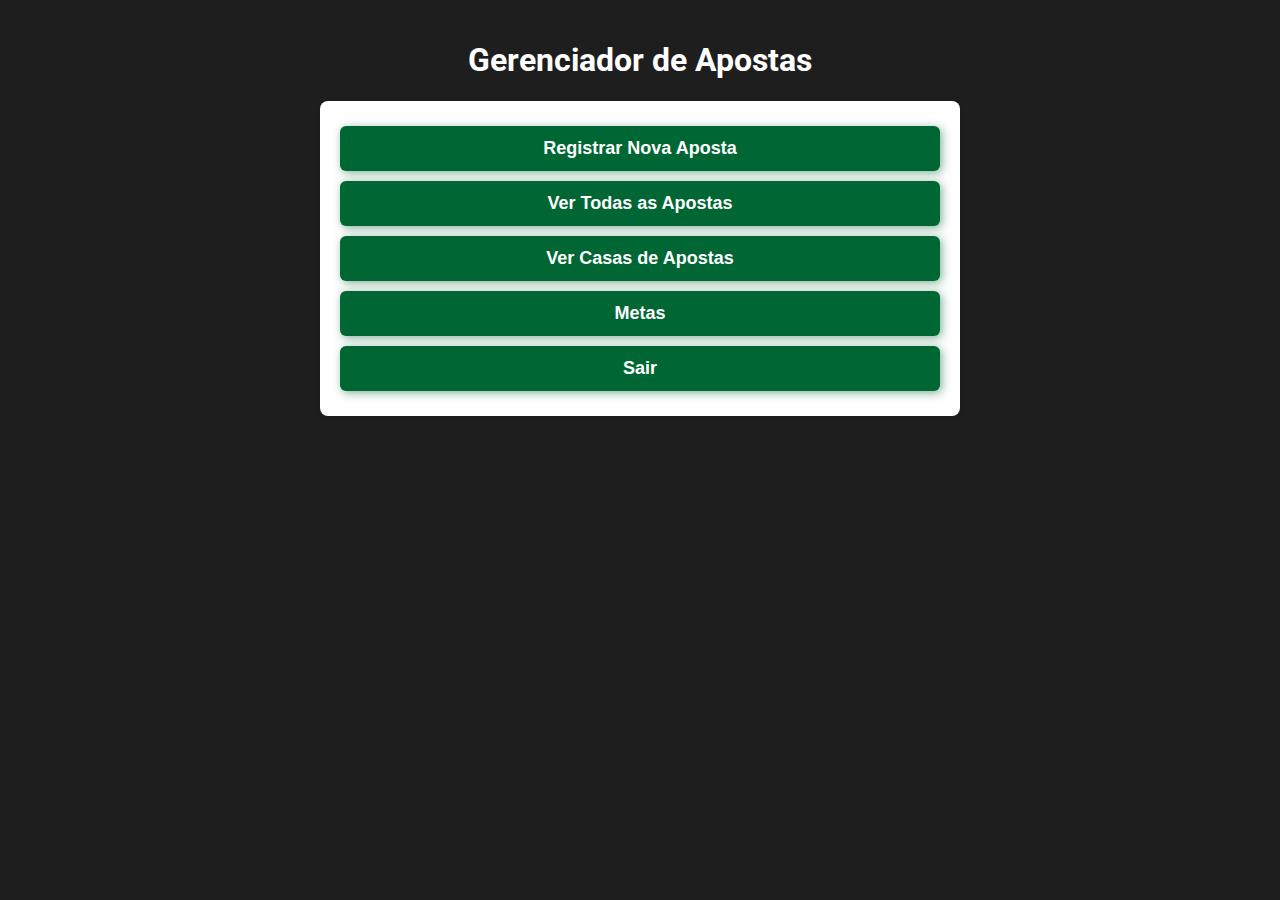
<file: Conteúdo-Extra/GerenciadorArbi.html>
<!DOCTYPE html>
<html lang="pt-BR">
<head>
  <meta charset="UTF-8">
  <title>Gerenciador de Apostas</title>
  <link href="https://fonts.googleapis.com/css2?family=Roboto&display=swap" rel="stylesheet">
  <style>
    :root {
      --text-color: white;
      --shadow-color: rgba(0, 102, 51, 0.5);
      --btn-color: #006633;
      --btn-hover-color: #45a049;
    }
    body {
      font-family: 'Roboto', sans-serif;
      background-color: #1E1E1E;
      margin: 0;
      padding: 20px;
    }
    h1 {
      text-align: center;
      color: white;
    }
    .menu, .section {
      margin: 20px auto;
      padding: 20px;
      background-color: white;
      border-radius: 8px;
      max-width: 600px;
      box-shadow: 0 2px 5px rgba(0,0,0,0.1);
    }
    .menu button {
      position: relative;
      width: 100%;
      padding: 12px 20px;
      margin: 5px 0;
      font-size: 18px;
      font-weight: bold;
      background-color: var(--btn-color);
      color: var(--text-color);
      border: none;
      border-radius: 6px;
      cursor: pointer;
      overflow: hidden;
      box-shadow: var(--shadow-color) 2px 2px 10px;
      transition: background-color 0.3s ease;
    }
    .menu button::before {
      content: '';
      position: absolute;
      top: 0;
      left: -100%;
      width: 100%;
      height: 100%;
      background: var(--btn-hover-color);
      transition: left 0.4s ease;
      z-index: 0;
    }
    .menu button:hover::before {
      left: 0;
    }
    .menu button span {
      position: relative;
      z-index: 1;
    }
    input, select {
      width: 100%;
      padding: 8px;
      margin: 5px 0 15px;
      border: 1px solid #ccc;
      border-radius: 4px;
    }
    #apostas-lista {
      margin-top: 20px;
    }
    .btn-remover-small {
      background-color: red;
      color: white;
      border: none;
      border-radius: 4px;
      padding: 2px 6px;
      font-size: 12px;
      cursor: pointer;
      margin-left: 10px;
      transition: background-color 0.3s;
    }
    .btn-remover-small:hover {
      background-color: darkred;
    }
    .botao-verde {
    position: relative;
    width: 100%;
    padding: 12px 20px;
    margin: 5px 0;
    font-size: 18px;
    font-weight: bold;
    background-color: var(--btn-color);
    color: var(--text-color);
    border: none;
    border-radius: 6px;
    cursor: pointer;
    overflow: hidden;
    box-shadow: var(--shadow-color) 2px 2px 10px;
    transition: background-color 0.3s ease;
}

.botao-verde::before {
    content: '';
    position: absolute;
    top: 0;
    left: -100%;
    width: 100%;
    height: 100%;
    background: var(--btn-hover-color);
    transition: left 0.4s ease;
    z-index: 0;
}

.botao-verde:hover::before {
    left: 0;
}

.botao-verde span {
    position: relative;
    z-index: 1;
}
#RNA {
  color:white;
}
  </style>
</head>
<body>
  <h1>Gerenciador de Apostas</h1>

  <div class="menu">
    <button onclick="mostrar('registrar')"><span>Registrar Nova Aposta</span></button>
    <button onclick="mostrar('ver')"><span>Ver Todas as Apostas</span></button>
    <button onclick="mostrar('casas')"><span>Ver Casas de Apostas</span></button>
    <button onclick="mostrar('metas')"><span>Metas</span></button>
    <button onclick="sair()"><span>Sair</span></button>
  </div>

  <div id="registrar" class="section" style="display:none;">
    <h2 id="RNA">Registrar Nova Aposta</h2>
    <input type="number" id="numero" placeholder="Número da aposta">
    <select id="data"></select>
    <input type="text" id="hora" placeholder="Horário do jogo">
    <select id="casa1"></select>
    <select id="casa2"></select>
    <input type="number" id="stake1" placeholder="Stake 1">
    <input type="number" id="stake2" placeholder="Stake 2">
    <input type="number" step="0.01" id="odd1" placeholder="Odd 1">
    <input type="number" step="0.01" id="odd2" placeholder="Odd 2">
    <button class="botao-verde" onclick="registrarAposta()"><span>Registrar</span></button>
  </div>

  <div id="ver" class="section" style="display:none;">
    <h2>Todas as Apostas</h2>
    <select id="filtro-data" onchange="atualizarApostas()"></select>
    <div id="apostas-lista"></div>
  </div>

  <div id="casas" class="section" style="display:none;">
    <h2>Casas de Apostas</h2>
    <div id="casas-lista"></div>
    <button class="botao-verde" onclick="somarBancas()"><span>Somar Bancas</span></button>
<p id="total-bancas" style="margin-top: 10px; font-weight: bold;"></p>
  
    <h3>Adicionar Nova Casa</h3>
    <input type="text" id="nova-casa-nome" placeholder="Nome da nova casa">
    <input type="text" id="nova-casa-valor" placeholder="Valor inicial (ex: R$1000)">
    <button class="botao-verde" onclick="adicionarNovaCasa()"><span>Adicionar</span></button>
  </div>

  <div id="metas" class="section" style="display:none;">
    <h2>Metas</h2>
    <p id="meta-semanal">Meta Semanal: R$900</p>
    <p id="Diferenca-Meta_semanal">Falta R$X para Atingir sua meta!</p>
    <input type="number" id="input-meta-semanal" oninput="atualizarMetaSemanal()" placeholder="Nova meta semanal">
    <p id="meta-mensal">Meta Mensal: R$3600</p>
    <input type="number" id="input-meta-mensal" oninput="atualizarMetaMensal()" placeholder="Nova meta mensal">
  </div>

  <script>
    let casasApostas = ["Pinnacle", "NoviBet", "McGames", "BetVip", "Betano", "Stake", "Rivalo", "Bet7k", "Blaze"];
    let valorCasas = ["R$5000", "R$2000", "R$3500", "R$1000", "R$0", "R$0"];
    let apostasDia = {};
    let metaSemanal = 900;
    let metaMensal = 3600;
    let LucroTotal = 0;

    function mostrar(id) {
      document.querySelectorAll('.section').forEach(sec => sec.style.display = 'none');
      document.getElementById(id).style.display = 'block';
      if (id === 'casas') atualizarCasas();
      if (id === 'ver') atualizarApostas();
    }

    function registrarAposta() {
      const numero = document.getElementById('numero').value;
      const data = document.getElementById('data').value;
      const hora = document.getElementById('hora').value;
      const stake1 = parseFloat(document.getElementById('stake1').value);
      const stake2 = parseFloat(document.getElementById('stake2').value);
      const odd1 = parseFloat(document.getElementById('odd1').value);
      const odd2 = parseFloat(document.getElementById('odd2').value);

      if (!numero || !data || !hora || isNaN(stake1) || isNaN(stake2) || isNaN(odd1) || isNaN(odd2)) {
        alert("Preencha todos os campos corretamente.");
        return;
      }

      const aposta = {
        numero: parseInt(numero),
        data,
        hora,
        casa1: casasApostas[document.getElementById('casa1').selectedIndex],
        casa2: casasApostas[document.getElementById('casa2').selectedIndex],
        stake1,
        stake2,
        odd1,
        odd2,
        lucro: (stake1 * odd1) - stake1 - stake2
      };
      aposta.lucroPorcentagem = (aposta.lucro / (stake1 + stake2)) * 100;

      if (!apostasDia[data]) apostasDia[data] = [];
      apostasDia[data].push(aposta);
      salvarNoLocalStorage();
      atualizarFiltroDatas();
      alert(`Lucro: R$${aposta.lucro.toFixed(2)} | ${aposta.lucroPorcentagem.toFixed(2)}%`);
    }

 function salvarNoLocalStorage() {
      localStorage.setItem("apostasDia", JSON.stringify(apostasDia));
    }

    function carregarDoLocalStorage() {
      const dados = localStorage.getItem("apostasDia");
      if (dados) {
        apostasDia = JSON.parse(dados);
      }
    }

    function atualizarFiltroDatas() {
      const filtro = document.getElementById('filtro-data');
      filtro.innerHTML = '';
      Object.keys(apostasDia).forEach(data => {
        const opt = document.createElement('option');
        opt.value = data;
        opt.textContent = data;
        filtro.appendChild(opt);
      });
    }
    function salvarValorCasa(indice) {
  const novoValor = document.getElementById(`valor-casa-${indice}`).value;
  if (!novoValor) {
    alert("Digite um valor válido.");
    return;
  }
  valorCasas[indice] = novoValor;
  atualizarCasas();
}


    function atualizarApostas() {
      const dataSelecionada = document.getElementById('filtro-data').value;
      const lista = document.getElementById('apostas-lista');
      lista.innerHTML = '';

      if (!apostasDia[dataSelecionada]) return;

      apostasDia[dataSelecionada].forEach((aposta, index) => {
        const div = document.createElement('div');
        div.innerHTML = `
          <p><strong>Jogo ${aposta.numero}</strong> - ${aposta.hora}</p>
          <p>${aposta.casa1} x ${aposta.casa2}</p>
          <p>Stake1: R$${aposta.stake1} | Odd1: ${aposta.odd1}</p>
          <p>Stake2: R$${aposta.stake2} | Odd2: ${aposta.odd2}</p>
          <p>Lucro: R$${aposta.lucro.toFixed(2)} (${aposta.lucroPorcentagem.toFixed(2)}%)</p>
          <button class="btn-remover-small" onclick="removerAposta('${dataSelecionada}', ${index})">Remover</button>
          <hr>`;
        lista.appendChild(div);
      });
    }

    function removerAposta(data, index) {
      apostasDia[data].splice(index, 1);
      if (apostasDia[data].length === 0) delete apostasDia[data];
      salvarNoLocalStorage();
      atualizarFiltroDatas();
      atualizarApostas();
    }
    function adicionarNovaCasa() {
  const nome = document.getElementById("nova-casa-nome").value.trim();
  const valor = document.getElementById("nova-casa-valor").value.trim();
  if (!nome || !valor) {
    alert("Preencha o nome e o valor da nova casa.");
    return;
  }
  casasApostas.push(nome);
  valorCasas.push(valor);
  document.getElementById("nova-casa-nome").value = '';
  document.getElementById("nova-casa-valor").value = '';
  atualizarCasas();
  preencherSelects(); // Atualiza os selects das apostas também
}

    function atualizarCasas() {
  const lista = document.getElementById('casas-lista');
  lista.innerHTML = '';
  casasApostas.forEach((casa, i) => {
    lista.innerHTML += `
      <div style="margin-bottom:10px;">
        <strong>${casa}:</strong>
        <input type="text" id="valor-casa-${i}" value="${valorCasas[i]}" style="width: 120px; margin-left: 10px;">
        <button class="botao-verde" style="width:auto; padding:6px 12px;" onclick="salvarValorCasa(${i})"><span>Salvar</span></button>
      </div>
    `;
  });
  function salvarValorCasa(indice) {
  const novoValor = document.getElementById(`valor-casa-${indice}`).value;
  if (!novoValor) {
    alert("Digite um valor válido.");
    return;
  }
  valorCasas[indice] = novoValor;
  salvarCasasNoLocalStorage(); // salva os novos valores
  atualizarCasas();
}}
function salvarCasasNoLocalStorage() {
  localStorage.setItem("casasApostas", JSON.stringify(casasApostas));
  localStorage.setItem("valorCasas", JSON.stringify(valorCasas));
}

function carregarCasasDoLocalStorage() {
  const casasSalvas = localStorage.getItem("casasApostas");
  const valoresSalvos = localStorage.getItem("valorCasas");
  if (casasSalvas && valoresSalvos) {
    casasApostas = JSON.parse(casasSalvas);
    valorCasas = JSON.parse(valoresSalvos);
  }
}

    function alterarValorCasa() {
      const nome = prompt("Digite o nome da casa que deseja alterar:");
      const indice = casasApostas.indexOf(nome);
      if (indice === -1) {
        alert("Casa não encontrada.");
        return;
      }
      const novoValor = prompt("Digite o novo valor (ex: R$2000):");
      valorCasas[indice] = novoValor;
      atualizarCasas();
    }

    function atualizarMetaSemanal() {
      const novaMeta = parseFloat(document.getElementById("input-meta-semanal").value);
      if (!isNaN(novaMeta)) {
        metaSemanal = novaMeta;
        document.getElementById("meta-semanal").textContent = `Meta Semanal: R$${metaSemanal}`;
      }
    }

    function atualizarMetaMensal() {
      const novaMeta = parseFloat(document.getElementById("input-meta-mensal").value);
      if (!isNaN(novaMeta)) {
        metaMensal = novaMeta;
        document.getElementById("meta-mensal").textContent = `Meta Mensal: R$${metaMensal}`;
      }
    }

    function sair() {
      if (confirm("Deseja realmente sair?")) {
        location.reload();
      }
    }

    function preencherSelects() {
      const selects = [document.getElementById("casa1"), document.getElementById("casa2")];
      selects.forEach(select => {
        select.innerHTML = '';
        casasApostas.forEach(casa => {
          const opt = document.createElement("option");
          opt.textContent = casa;
          select.appendChild(opt);
        });
      });

      const selectData = document.getElementById("data");
      const hoje = new Date();
      for (let i = 0; i < 7; i++) {
        const d = new Date(hoje);
        d.setDate(hoje.getDate() + i);
        const dia = d.toISOString().split('T')[0];
        const opt = document.createElement("option");
        opt.value = dia;
        opt.textContent = dia;
        selectData.appendChild(opt);
      }
    }

    function somarBancas() {
  let total = 0;
  valorCasas.forEach(valor => {
    const numero = parseFloat(valor.replace("R$", "").replace(",", ".").trim());
    if (!isNaN(numero)) {
      total += numero;
    }
  });
  document.getElementById("total-bancas").textContent = `Total das Bancas: R$${total.toFixed(2)}`;
}

    // Inicialização
    carregarDoLocalStorage();
    carregarCasasDoLocalStorage();
    preencherSelects();
    atualizarFiltroDatas();
  </script>
</body>
</html>
</file>
